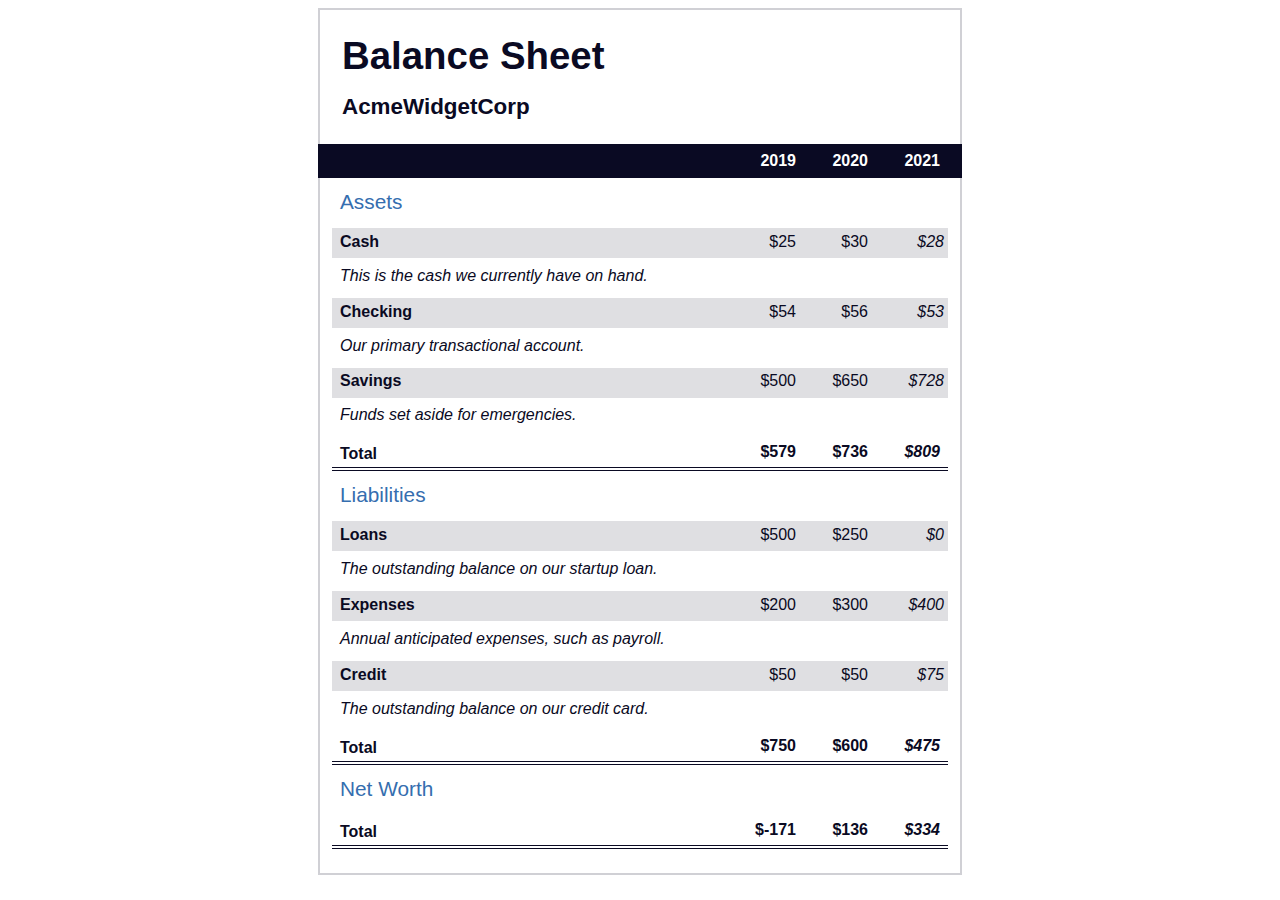
<file: balance sheet/index.html>
<!DOCTYPE html>
<html lang="en">
  <head>
    <meta charset="UTF-8" />
    <meta name="viewport" content="width=device-width, initial-scale=1.0" />
    <title>Balance Sheet</title>
    <link rel="stylesheet" href="styles.css" />
  </head>
  <body>
    <main>
      <section>
        <h1>
          <span class="flex">
            <span>AcmeWidgetCorp</span>
            <span>Balance Sheet</span>
          </span>
        </h1>
        <div id="years" aria-hidden="true">
          <span class="year">2019</span>
          <span class="year">2020</span>
          <span class="year">2021</span>
        </div>
        <div class="table-wrap">
          <table>
            <caption>
              Assets
            </caption>
            <thead>
              <tr>
                <td></td>
                <th><span class="sr-only year">2019</span></th>
                <th><span class="sr-only year">2020</span></th>
                <th class="current"><span class="sr-only year">2021</span></th>
              </tr>
            </thead>
            <tbody>
              <tr class="data">
                <th>
                  Cash
                  <span class="description"
                    >This is the cash we currently have on hand.</span
                  >
                </th>
                <td>$25</td>
                <td>$30</td>
                <td class="current">$28</td>
              </tr>
              <tr class="data">
                <th>
                  Checking
                  <span class="description"
                    >Our primary transactional account.</span
                  >
                </th>
                <td>$54</td>
                <td>$56</td>
                <td class="current">$53</td>
              </tr>
              <tr class="data">
                <th>
                  Savings
                  <span class="description"
                    >Funds set aside for emergencies.</span
                  >
                </th>
                <td>$500</td>
                <td>$650</td>
                <td class="current">$728</td>
              </tr>
              <tr class="total">
                <th>Total <span class="sr-only">Assets</span></th>
                <td>$579</td>
                <td>$736</td>
                <td class="current">$809</td>
              </tr>
            </tbody>
          </table>
          <table>
            <caption>
              Liabilities
            </caption>
            <thead>
              <tr>
                <td></td>
                <th><span class="sr-only">2019</span></th>
                <th><span class="sr-only">2020</span></th>
                <th><span class="sr-only">2021</span></th>
              </tr>
            </thead>
            <tbody>
              <tr class="data">
                <th>
                  Loans
                  <span class="description"
                    >The outstanding balance on our startup loan.</span
                  >
                </th>
                <td>$500</td>
                <td>$250</td>
                <td class="current">$0</td>
              </tr>
              <tr class="data">
                <th>
                  Expenses
                  <span class="description"
                    >Annual anticipated expenses, such as payroll.</span
                  >
                </th>
                <td>$200</td>
                <td>$300</td>
                <td class="current">$400</td>
              </tr>
              <tr class="data">
                <th>
                  Credit
                  <span class="description"
                    >The outstanding balance on our credit card.</span
                  >
                </th>
                <td>$50</td>
                <td>$50</td>
                <td class="current">$75</td>
              </tr>
              <tr class="total">
                <th>Total <span class="sr-only">Liabilities</span></th>
                <td>$750</td>
                <td>$600</td>
                <td class="current">$475</td>
              </tr>
            </tbody>
          </table>
          <table>
            <caption>
              Net Worth
            </caption>
            <thead>
              <tr>
                <td></td>
                <th><span class="sr-only">2019</span></th>
                <th><span class="sr-only">2020</span></th>
                <th><span class="sr-only">2021</span></th>
              </tr>
            </thead>
            <tbody>
              <tr class="total">
                <th>Total <span class="sr-only">Net Worth</span></th>
                <td>$-171</td>
                <td>$136</td>
                <td class="current">$334</td>
              </tr>
            </tbody>
          </table>
        </div>
      </section>
    </main>
  </body>
</html>
</file>
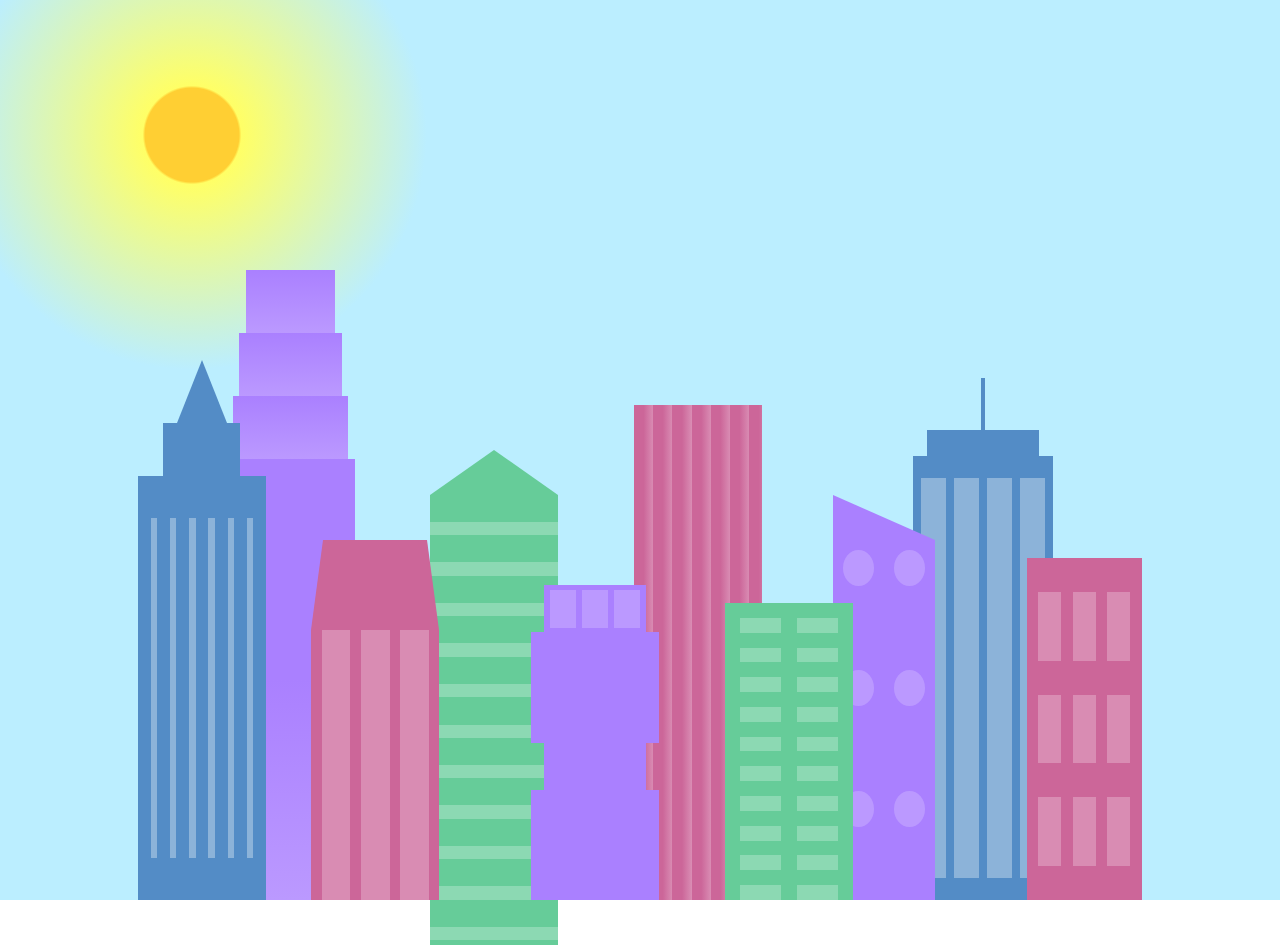
<file: city skyline/index.html>
<!DOCTYPE html>
<html lang="en">
  <head>
    <meta charset="UTF-8" />
    <title>City Skyline</title>
    <link href="styles.css" rel="stylesheet" />
  </head>

  <body>
    <div class="background-buildings sky">
      <div></div>
      <div></div>
      <div class="bb1 building-wrap">
        <div class="bb1a bb1-window"></div>
        <div class="bb1b bb1-window"></div>
        <div class="bb1c bb1-window"></div>
        <div class="bb1d"></div>
      </div>
      <div class="bb2">
        <div class="bb2a"></div>
        <div class="bb2b"></div>
      </div>
      <div class="bb3"></div>
      <div></div>
      <div class="bb4 building-wrap">
        <div class="bb4a"></div>
        <div class="bb4b"></div>
        <div class="bb4c window-wrap">
          <div class="bb4-window"></div>
          <div class="bb4-window"></div>
          <div class="bb4-window"></div>
          <div class="bb4-window"></div>
        </div>
      </div>
      <div></div>
      <div></div>
    </div>

    <div class="foreground-buildings">
      <div></div>
      <div></div>
      <div class="fb1 building-wrap">
        <div class="fb1a"></div>
        <div class="fb1b"></div>
        <div class="fb1c"></div>
      </div>
      <div class="fb2">
        <div class="fb2a"></div>
        <div class="fb2b window-wrap">
          <div class="fb2-window"></div>
          <div class="fb2-window"></div>
          <div class="fb2-window"></div>
        </div>
      </div>
      <div></div>
      <div class="fb3 building-wrap">
        <div class="fb3a window-wrap">
          <div class="fb3-window"></div>
          <div class="fb3-window"></div>
          <div class="fb3-window"></div>
        </div>
        <div class="fb3b"></div>
        <div class="fb3a"></div>
        <div class="fb3b"></div>
      </div>
      <div class="fb4">
        <div class="fb4a"></div>
        <div class="fb4b">
          <div class="fb4-window"></div>
          <div class="fb4-window"></div>
          <div class="fb4-window"></div>
          <div class="fb4-window"></div>
          <div class="fb4-window"></div>
          <div class="fb4-window"></div>
        </div>
      </div>
      <div class="fb5"></div>
      <div class="fb6"></div>
      <div></div>
      <div></div>
    </div>
  </body>
</html>
</file>
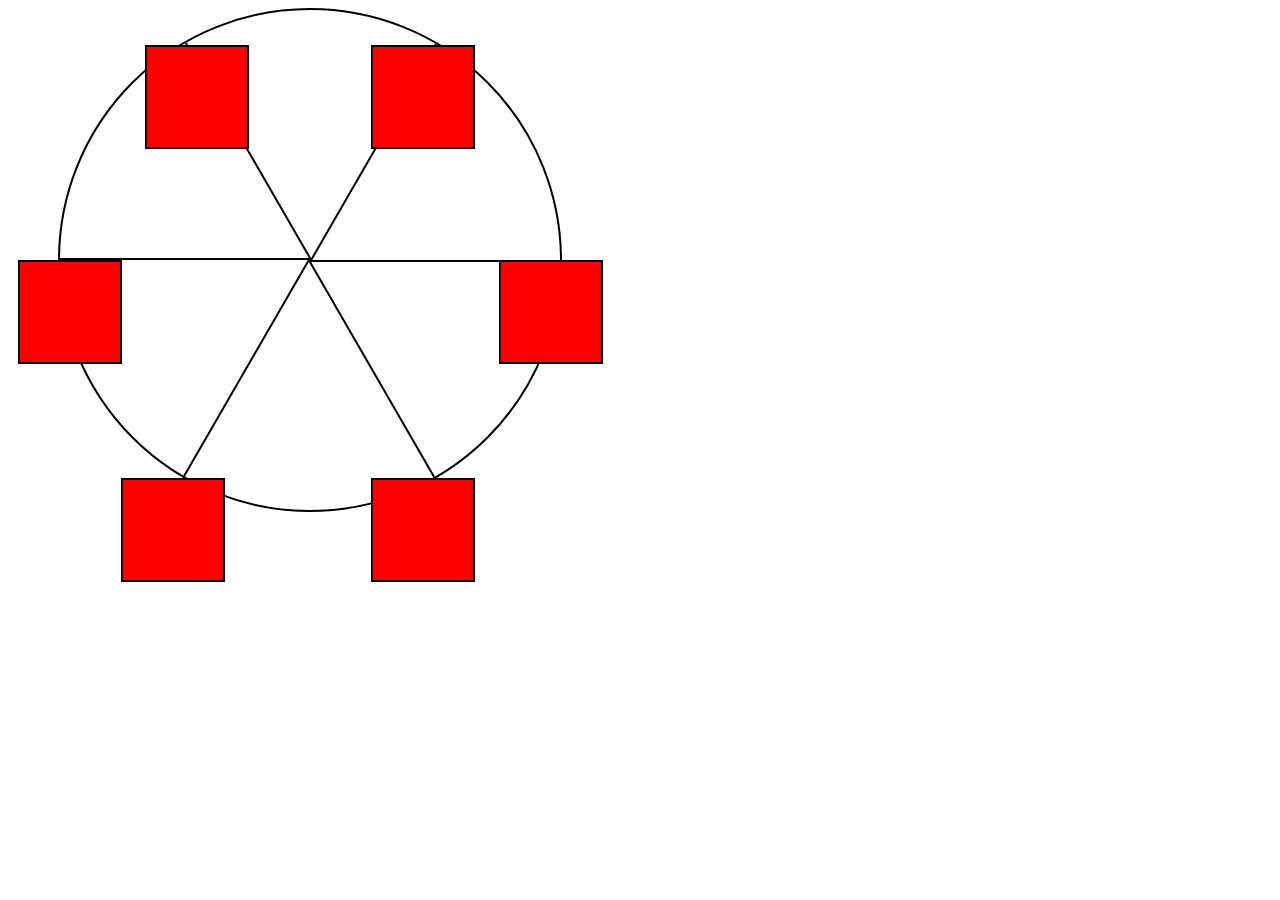
<file: ferris wheel/index.html>
<!DOCTYPE html>
<html lang="en">
  <head>
    <meta charset="UTF-8" />
    <title>Ferris Wheel</title>
    <link rel="stylesheet" href="styles.css" />
  </head>
  <body>
    <div class="wheel">
      <span class="line"></span>
      <span class="line"></span>
      <span class="line"></span>
      <span class="line"></span>
      <span class="line"></span>
      <span class="line"></span>

      <div class="cabin"></div>
      <div class="cabin"></div>
      <div class="cabin"></div>
      <div class="cabin"></div>
      <div class="cabin"></div>
      <div class="cabin"></div>
    </div>
  </body>
</html>
</file>
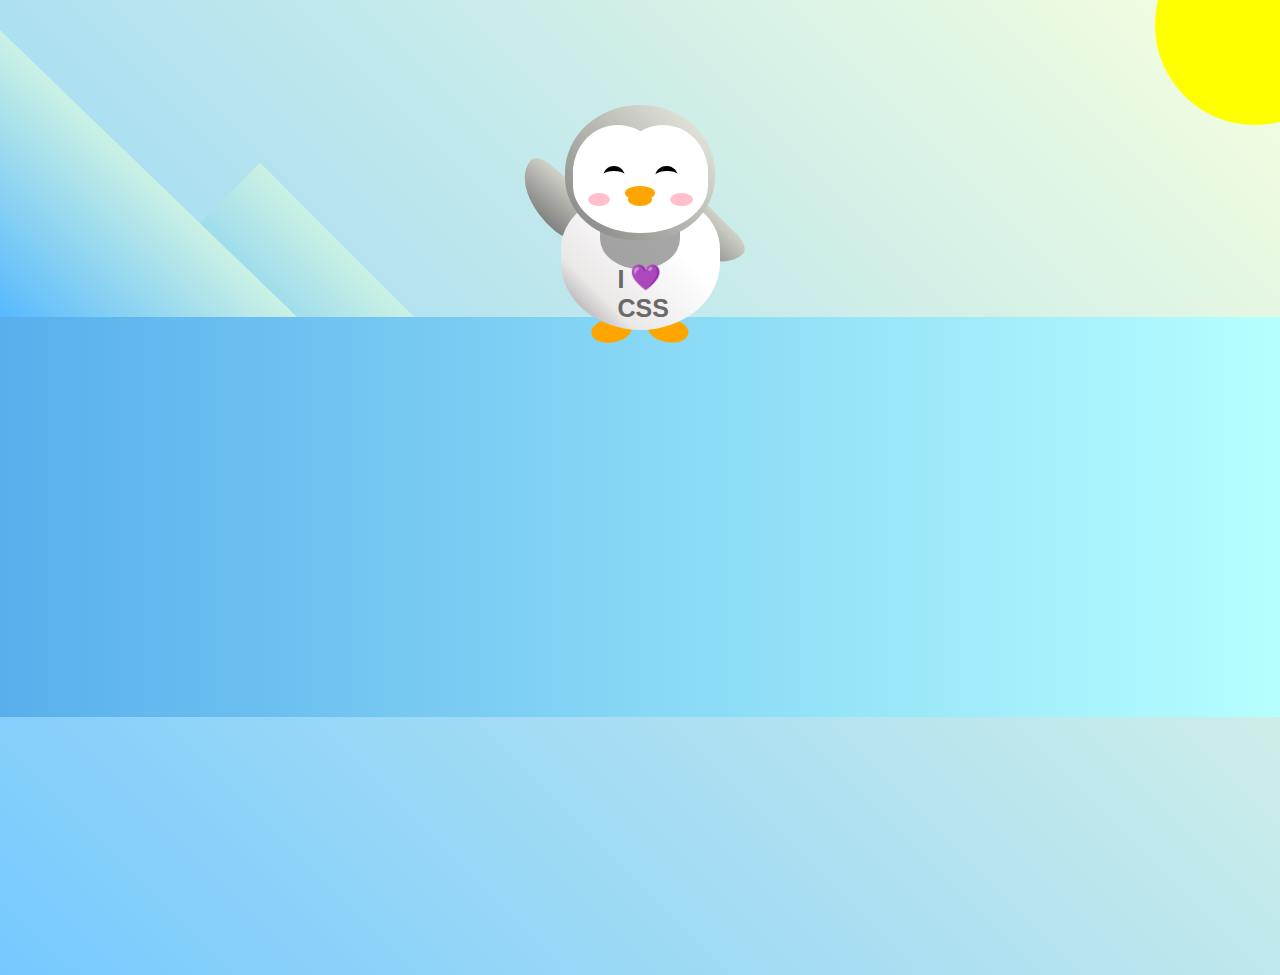
<file: penguin/index.html>
<!DOCTYPE html>
<html lang="en">
  <head>
    <meta charset="UTF-8" />
    <link rel="stylesheet" href="styles.css" />
    <title>Penguin</title>
    <meta name="viewport" content="width=device-width, initial-scale=1.0" />
  </head>

  <body>
    <div class="left-mountain"></div>
    <div class="back-mountain"></div>
    <div class="sun"></div>
    <div class="penguin">
      <div class="penguin-head">
        <div class="face left"></div>
        <div class="face right"></div>
        <div class="chin"></div>
        <div class="eye left">
          <div class="eye-lid"></div>
        </div>
        <div class="eye right">
          <div class="eye-lid"></div>
        </div>
        <div class="blush left"></div>
        <div class="blush right"></div>
        <div class="beak top"></div>
        <div class="beak bottom"></div>
      </div>
      <div class="shirt">
        <div>💜</div>
        <p>I CSS</p>
      </div>
      <div class="penguin-body">
        <div class="arm left"></div>
        <div class="arm right"></div>
        <div class="foot left"></div>
        <div class="foot right"></div>
      </div>
    </div>

    <div class="ground"></div>
  </body>
</html>
</file>
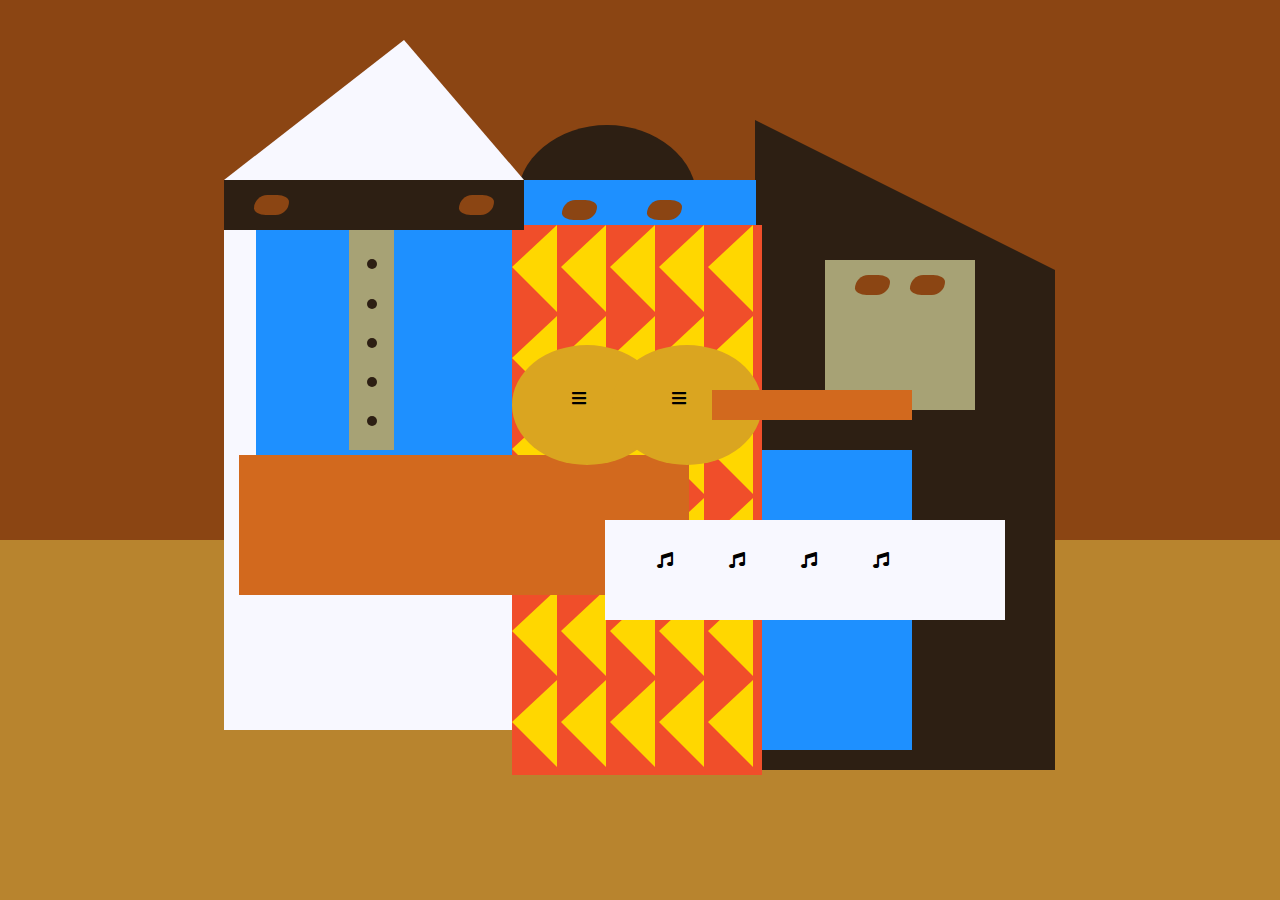
<file: picasso painting/index.html>
<!DOCTYPE html>
<html lang="en">
  <head>
    <meta charset="utf-8" />
    <title>Picasso Painting</title>
    <link rel="stylesheet" href="styles.css" />
    <link
      rel="stylesheet"
      href="https://use.fontawesome.com/releases/v5.8.2/css/all.css"
    />
  </head>
  <body>
    <div id="back-wall"></div>
    <div class="characters">
      <div id="offwhite-character">
        <div id="white-hat"></div>
        <div id="black-mask">
          <div class="eyes left"></div>
          <div class="eyes right"></div>
        </div>
        <div id="gray-instrument">
          <div class="black-dot"></div>
          <div class="black-dot"></div>
          <div class="black-dot"></div>
          <div class="black-dot"></div>
          <div class="black-dot"></div>
        </div>
        <div id="tan-table"></div>
      </div>
      <div id="black-character">
        <div id="black-hat"></div>
        <div id="gray-mask">
          <div class="eyes left"></div>
          <div class="eyes right"></div>
        </div>
        <div id="white-paper">
          <i class="fas fa-music"></i>
          <i class="fas fa-music"></i>
          <i class="fas fa-music"></i>
          <i class="fas fa-music"></i>
        </div>
      </div>
      <div class="blue" id="blue-left"></div>
      <div class="blue" id="blue-right"></div>
      <div id="orange-character">
        <div id="black-round-hat"></div>
        <div id="eyes-div">
          <div class="eyes left"></div>
          <div class="eyes right"></div>
        </div>
        <div id="triangles">
          <div class="triangle"></div>
          <div class="triangle"></div>
          <div class="triangle"></div>
          <div class="triangle"></div>
          <div class="triangle"></div>
          <div class="triangle"></div>
          <div class="triangle"></div>
          <div class="triangle"></div>
          <div class="triangle"></div>
          <div class="triangle"></div>
          <div class="triangle"></div>
          <div class="triangle"></div>
          <div class="triangle"></div>
          <div class="triangle"></div>
          <div class="triangle"></div>
          <div class="triangle"></div>
          <div class="triangle"></div>
          <div class="triangle"></div>
          <div class="triangle"></div>
          <div class="triangle"></div>
          <div class="triangle"></div>
          <div class="triangle"></div>
          <div class="triangle"></div>
          <div class="triangle"></div>
          <div class="triangle"></div>
          <div class="triangle"></div>
          <div class="triangle"></div>
          <div class="triangle"></div>
          <div class="triangle"></div>
          <div class="triangle"></div>
        </div>
        <div id="guitar">
          <div class="guitar" id="guitar-left">
            <i class="fas fa-bars"></i>
          </div>
          <div class="guitar" id="guitar-right">
            <i class="fas fa-bars"></i>
          </div>
          <div id="guitar-neck"></div>
        </div>
      </div>
    </div>
  </body>
</html>
</file>
<file: balance sheet/styles.css>
span[class~="sr-only"] {
  border: 0 !important;
  clip: rect(1px, 1px, 1px, 1px) !important;
  clip-path: inset(50%) !important;
  -webkit-clip-path: inset(50%) !important;
  height: 1px !important;
  width: 1px !important;
  position: absolute !important;
  overflow: hidden !important;
  white-space: nowrap !important;
  padding: 0 !important;
  margin: -1px !important;
}

html {
  box-sizing: border-box;
}

body {
  font-family: sans-serif;
  color: #0a0a23;
}

h1 {
  max-width: 37.25rem;
  margin: 0 auto;
  padding: 1.5rem 1.25rem;
}

h1 .flex {
  display: flex;
  flex-direction: column-reverse;
  gap: 1rem;
}

h1 .flex span:first-of-type {
  font-size: 0.7em;
}

h1 .flex span:last-of-type {
  font-size: 1.2em;
}

section {
  max-width: 40rem;
  margin: 0 auto;
  border: 2px solid #d0d0d5;
}

#years {
  display: flex;
  justify-content: flex-end;
  position: sticky;
  top: 0;
  background: #0a0a23;
  color: #fff;
  z-index: 999;
  padding: 0.5rem calc(1.25rem + 2px) 0.5rem 0;
  margin: 0 -2px;
}

#years span[class] {
  font-weight: bold;
  width: 4.5rem;
  text-align: right;
}

.table-wrap {
  padding: 0 0.75rem 1.5rem 0.75rem;
}

table {
  border-collapse: collapse;
  border: 0;
  width: 100%;
  position: relative;
  margin-top: 3rem;
}

table caption {
  color: #356eaf;
  font-size: 1.3em;
  font-weight: normal;
  position: absolute;
  top: -2.25rem;
  left: 0.5rem;
}

tbody td {
  width: 100vw;
  min-width: 4rem;
  max-width: 4rem;
}

tbody th {
  width: calc(100% - 12rem);
}

tr[class="total"] {
  border-bottom: 4px double #0a0a23;
  font-weight: bold;
}

tr[class="total"] th {
  text-align: left;
  padding: 0.5rem 0 0.25rem 0.5rem;
}

tr.total td {
  text-align: right;
  padding: 0 0.25rem;
}

tr.total td:nth-of-type(3) {
  padding-right: 0.5rem;
}

tr.total:hover {
  background-color: #99c9ff;
}

td.current {
  font-style: italic;
}

tr.data {
  background-image: linear-gradient(
    to bottom,
    #dfdfe2 1.845rem,
    white 1.845rem
  );
}

tr.data th {
  text-align: left;
  padding-top: 0.3rem;
  padding-left: 0.5rem;
}

tr.data th .description {
  display: block;
  font-weight: normal;
  font-style: italic;
  padding: 1rem 0 0.75rem;
  margin-right: -13.5rem;
}

tr.data td {
  vertical-align: top;
  padding: 0.3rem 0.25rem 0;
  text-align: right;
}
</file>
<file: city skyline/styles.css>
:root {
  --building-color1: #aa80ff;
  --building-color2: #66cc99;
  --building-color3: #cc6699;
  --building-color4: #538cc6;
  --window-color1: #bb99ff;
  --window-color2: #8cd9b3;
  --window-color3: #d98cb3;
  --window-color4: #8cb3d9;
}

* {
  box-sizing: border-box;
}

body {
  height: 100vh;
  margin: 0;
  overflow: hidden;
}

.background-buildings,
.foreground-buildings {
  width: 100%;
  height: 100%;
  display: flex;
  align-items: flex-end;
  justify-content: space-evenly;
  position: absolute;
  top: 0;
}

.building-wrap {
  display: flex;
  flex-direction: column;
  align-items: center;
}

.window-wrap {
  display: flex;
  align-items: center;
  justify-content: space-evenly;
}

.sky {
  background: radial-gradient(
    closest-corner circle at 15% 15%,
    #ffcf33,
    #ffcf33 20%,
    #ffff66 21%,
    #bbeeff 100%
  );
}

/* BACKGROUND BUILDINGS - "bb" stands for "background building" */
.bb1 {
  width: 10%;
  height: 70%;
}

.bb1a {
  width: 70%;
}

.bb1b {
  width: 80%;
}

.bb1c {
  width: 90%;
}

.bb1d {
  width: 100%;
  height: 70%;
  background: linear-gradient(var(--building-color1) 50%, var(--window-color1));
}

.bb1-window {
  height: 10%;
  background: linear-gradient(var(--building-color1), var(--window-color1));
}

.bb2 {
  width: 10%;
  height: 50%;
}

.bb2a {
  border-bottom: 5vh solid var(--building-color2);
  border-left: 5vw solid transparent;
  border-right: 5vw solid transparent;
}

.bb2b {
  width: 100%;
  height: 100%;
  background: repeating-linear-gradient(
    var(--building-color2),
    var(--building-color2) 6%,
    var(--window-color2) 6%,
    var(--window-color2) 9%
  );
}

.bb3 {
  width: 10%;
  height: 55%;
  background: repeating-linear-gradient(
    90deg,
    var(--building-color3),
    var(--building-color3),
    var(--window-color3) 15%
  );
}

.bb4 {
  width: 11%;
  height: 58%;
}

.bb4a {
  width: 3%;
  height: 10%;
  background-color: var(--building-color4);
}

.bb4b {
  width: 80%;
  height: 5%;
  background-color: var(--building-color4);
}

.bb4c {
  width: 100%;
  height: 85%;
  background-color: var(--building-color4);
}

.bb4-window {
  width: 18%;
  height: 90%;
  background-color: var(--window-color4);
}

/* FOREGROUND BUILDINGS - "fb" stands for "foreground building" */
.fb1 {
  width: 10%;
  height: 60%;
}

.fb1a {
  border-bottom: 7vh solid var(--building-color4);
  border-left: 2vw solid transparent;
  border-right: 2vw solid transparent;
}

.fb1b {
  width: 60%;
  height: 10%;
  background-color: var(--building-color4);
}

.fb1c {
  width: 100%;
  height: 80%;
  background: repeating-linear-gradient(
      90deg,
      var(--building-color4),
      var(--building-color4) 10%,
      transparent 10%,
      transparent 15%
    ),
    repeating-linear-gradient(
      var(--building-color4),
      var(--building-color4) 10%,
      var(--window-color4) 10%,
      var(--window-color4) 90%
    );
}

.fb2 {
  width: 10%;
  height: 40%;
}

.fb2a {
  width: 100%;
  border-bottom: 10vh solid var(--building-color3);
  border-left: 1vw solid transparent;
  border-right: 1vw solid transparent;
}

.fb2b {
  width: 100%;
  height: 75%;
  background-color: var(--building-color3);
}

.fb2-window {
  width: 22%;
  height: 100%;
  background-color: var(--window-color3);
}

.fb3 {
  width: 10%;
  height: 35%;
}

.fb3a {
  width: 80%;
  height: 15%;
  background-color: var(--building-color1);
}

.fb3b {
  width: 100%;
  height: 35%;
  background-color: var(--building-color1);
}

.fb3-window {
  width: 25%;
  height: 80%;
  background-color: var(--window-color1);
}

.fb4 {
  width: 8%;
  height: 45%;
  position: relative;
  left: 10%;
}

.fb4a {
  border-top: 5vh solid transparent;
  border-left: 8vw solid var(--building-color1);
}

.fb4b {
  width: 100%;
  height: 89%;
  background-color: var(--building-color1);
  display: flex;
  flex-wrap: wrap;
}

.fb4-window {
  width: 30%;
  height: 10%;
  border-radius: 50%;
  background-color: var(--window-color1);
  margin: 10%;
}

.fb5 {
  width: 10%;
  height: 33%;
  position: relative;
  right: 10%;
  background: repeating-linear-gradient(
      var(--building-color2),
      var(--building-color2) 5%,
      transparent 5%,
      transparent 10%
    ),
    repeating-linear-gradient(
      90deg,
      var(--building-color2),
      var(--building-color2) 12%,
      var(--window-color2) 12%,
      var(--window-color2) 44%
    );
}

.fb6 {
  width: 9%;
  height: 38%;
  background: repeating-linear-gradient(
      90deg,
      var(--building-color3),
      var(--building-color3) 10%,
      transparent 10%,
      transparent 30%
    ),
    repeating-linear-gradient(
      var(--building-color3),
      var(--building-color3) 10%,
      var(--window-color3) 10%,
      var(--window-color3) 30%
    );
}

@media (max-width: 1000px) {
  :root {
    --building-color1: #000;
    --building-color2: #000;
    --building-color3: #000;
    --building-color4: #000;
  }
  .sky {
    background: radial-gradient(
      closest-corner circle at 15% 15%,
      #ccc,
      #ccc 20%,
      #445 21%,
      #223 100%
    );
  }
}
</file>
<file: ferris wheel/styles.css>
.wheel {
  border: 2px solid black;
  border-radius: 50%;
  margin-left: 50px;
  position: absolute;
  height: 55vw;
  width: 55vw;
  max-width: 500px;
  max-height: 500px;
  animation-name: wheel;
  animation-duration: 10s;
  animation-iteration-count: infinite;
  animation-timing-function: linear;
}

.line {
  background-color: black;
  width: 50%;
  height: 2px;
  position: absolute;
  top: 50%;
  left: 50%;
  transform-origin: 0% 0%;
}

.line:nth-of-type(2) {
  transform: rotate(60deg);
}
.line:nth-of-type(3) {
  transform: rotate(120deg);
}
.line:nth-of-type(4) {
  transform: rotate(180deg);
}
.line:nth-of-type(5) {
  transform: rotate(240deg);
}
.line:nth-of-type(6) {
  transform: rotate(300deg);
}

.cabin {
  background-color: red;
  width: 20%;
  height: 20%;
  position: absolute;
  border: 2px solid;
  transform-origin: 50% 0%;
  animation: cabins 10s ease-in-out infinite;
}

.cabin:nth-of-type(1) {
  right: -8.5%;
  top: 50%;
}
.cabin:nth-of-type(2) {
  right: 17%;
  top: 93.5%;
}
.cabin:nth-of-type(3) {
  right: 67%;
  top: 93.5%;
}
.cabin:nth-of-type(4) {
  left: -8.5%;
  top: 50%;
}
.cabin:nth-of-type(5) {
  left: 17%;
  top: 7%;
}
.cabin:nth-of-type(6) {
  right: 17%;
  top: 7%;
}

@keyframes wheel {
  0% {
    transform: rotate(0deg);
  }
  100% {
    transform: rotate(360deg);
  }
}

@keyframes cabins {
  0% {
    transform: rotate(0deg);
  }
  25% {
    background-color: yellow;
  }
  50% {
    background-color: purple;
  }
  100% {
    transform: rotate(-360deg);
  }
}
</file>
<file: penguin/styles.css>
:root {
  --penguin-face: white;
  --penguin-picorna: orange;
  --penguin-skin: gray;
}

body {
  background: linear-gradient(45deg, rgb(118, 201, 255), rgb(247, 255, 222));
  margin: 0;
  padding: 0;
  width: 100%;
  height: 100vh;
  overflow: clip;
}

.left-mountain {
  width: 300px;
  height: 300px;
  background: linear-gradient(rgb(203, 241, 228), rgb(80, 183, 255));
  position: absolute;
  transform: skew(0deg, 44deg);
  z-index: 2;
  margin-top: 100px;
}

.back-mountain {
  width: 300px;
  height: 300px;
  background: linear-gradient(rgb(203, 241, 228), rgb(47, 170, 255));
  position: absolute;
  z-index: 1;
  transform: rotate(45deg);
  left: 110px;
  top: 225px;
}

.sun {
  width: 200px;
  height: 200px;
  background-color: yellow;
  position: absolute;
  border-radius: 50%;
  top: -75px;
  right: -75px;
}

.penguin {
  width: 300px;
  height: 300px;
  margin: auto;
  margin-top: 75px;
  z-index: 4;
  position: relative;
  transition: transform 1s ease-in-out 0ms;
}

.penguin * {
  position: absolute;
}

.penguin:active {
  transform: scale(1.5);
  cursor: not-allowed;
}

.penguin-head {
  width: 50%;
  height: 45%;
  background: linear-gradient(45deg, var(--penguin-skin), rgb(239, 240, 228));
  border-radius: 70% 70% 65% 65%;
  top: 10%;
  left: 25%;
  z-index: 1;
}

.face {
  width: 60%;
  height: 70%;
  background-color: var(--penguin-face);
  border-radius: 70% 70% 60% 60%;
  top: 15%;
}

.face.left {
  left: 5%;
}

.face.right {
  right: 5%;
}

.chin {
  width: 90%;
  height: 70%;
  background-color: var(--penguin-face);
  top: 25%;
  left: 5%;
  border-radius: 70% 70% 100% 100%;
}

.eye {
  width: 15%;
  height: 17%;
  background-color: black;
  top: 45%;
  border-radius: 50%;
}

.eye.left {
  left: 25%;
}

.eye.right {
  right: 25%;
}

.eye-lid {
  width: 150%;
  height: 100%;
  background-color: var(--penguin-face);
  top: 25%;
  left: -23%;
  border-radius: 50%;
}

.blush {
  width: 15%;
  height: 10%;
  background-color: pink;
  top: 65%;
  border-radius: 50%;
}

.blush.left {
  left: 15%;
}

.blush.right {
  right: 15%;
}

.beak {
  height: 10%;
  background-color: var(--penguin-picorna);
  border-radius: 50%;
}

.beak.top {
  width: 20%;
  top: 60%;
  left: 40%;
}

.beak.bottom {
  width: 16%;
  top: 65%;
  left: 42%;
}

.shirt {
  font: bold 25px Helvetica, sans-serif;
  top: 165px;
  left: 127.5px;
  z-index: 1;
  color: #6a6969;
}

.shirt div {
  font-weight: initial;
  top: 22.5px;
  left: 12px;
}

.penguin-body {
  width: 53%;
  height: 45%;
  background: linear-gradient(
    45deg,
    rgb(134, 133, 133) 0%,
    rgb(234, 231, 231) 25%,
    white 67%
  );
  border-radius: 80% 80% 100% 100%;
  top: 40%;
  left: 23.5%;
}

.penguin-body::before {
  content: "";
  position: absolute;
  width: 50%;
  height: 45%;
  background-color: var(--penguin-skin);
  top: 10%;
  left: 25%;
  border-radius: 0% 0% 100% 100%;
  opacity: 70%;
}

.arm {
  width: 30%;
  height: 60%;
  background: linear-gradient(90deg, var(--penguin-skin), rgb(209, 210, 199));
  border-radius: 30% 30% 30% 120%;
  z-index: -1;
}

.arm.left {
  top: 35%;
  left: 5%;
  transform-origin: top left;
  transform: rotate(130deg) scaleX(-1);
  animation: 3s linear infinite wave;
}

.arm.right {
  top: 0%;
  right: -5%;
  transform: rotate(-45deg);
}

@keyframes wave {
  10% {
    transform: rotate(110deg) scaleX(-1);
  }
  20% {
    transform: rotate(130deg) scaleX(-1);
  }
  30% {
    transform: rotate(110deg) scaleX(-1);
  }
  40% {
    transform: rotate(130deg) scaleX(-1);
  }
}

.foot {
  width: 15%;
  height: 30%;
  background-color: var(--penguin-picorna);
  top: 85%;
  border-radius: 50%;
  z-index: -1;
}

.foot.left {
  left: 25%;
  transform: rotate(80deg);
}

.foot.right {
  right: 25%;
  transform: rotate(-80deg);
}

.ground {
  width: 100vw;
  height: 400px;
  background: linear-gradient(90deg, rgb(88, 175, 236), rgb(182, 255, 255));
  z-index: 3;
  position: absolute;
  margin-top: -58px;
}
</file>
<file: picasso painting/styles.css>
body {
  background-color: rgb(184, 132, 46);
}

#back-wall {
  background-color: #8b4513;
  width: 100%;
  height: 60%;
  position: absolute;
  top: 0;
  left: 0;
  z-index: -1;
}

#offwhite-character {
  width: 300px;
  height: 550px;
  background-color: GhostWhite;
  position: absolute;
  top: 20%;
  left: 17.5%;
}

#white-hat {
  width: 0;
  height: 0;
  border-style: solid;
  border-width: 0 120px 140px 180px;
  border-top-color: transparent;
  border-right-color: transparent;
  border-bottom-color: GhostWhite;
  border-left-color: transparent;
  position: absolute;
  top: -140px;
  left: 0;
}

#black-mask {
  width: 100%;
  height: 50px;
  background-color: rgb(45, 31, 19);
  position: absolute;
  top: 0;
  left: 0;
  z-index: 1;
}

#gray-instrument {
  width: 15%;
  height: 40%;
  background-color: rgb(167, 162, 117);
  position: absolute;
  top: 50px;
  left: 125px;
  z-index: 1;
}

.black-dot {
  width: 10px;
  height: 10px;
  background-color: rgb(45, 31, 19);
  border-radius: 50%;
  display: block;
  margin: auto;
  margin-top: 65%;
}

#tan-table {
  width: 450px;
  height: 140px;
  background-color: #d2691e;
  position: absolute;
  top: 275px;
  left: 15px;
  z-index: 1;
}

#black-character {
  width: 300px;
  height: 500px;
  background-color: rgb(45, 31, 19);
  position: absolute;
  top: 30%;
  left: 59%;
}

#black-hat {
  width: 0;
  height: 0;
  border-style: solid;
  border-width: 150px 0 0 300px;
  border-top-color: transparent;
  border-right-color: transparent;
  border-bottom-color: transparent;
  border-left-color: rgb(45, 31, 19);
  position: absolute;
  top: -150px;
  left: 0;
}

#gray-mask {
  width: 150px;
  height: 150px;
  background-color: rgb(167, 162, 117);
  position: absolute;
  top: -10px;
  left: 70px;
}

#white-paper {
  width: 400px;
  height: 100px;
  background-color: GhostWhite;
  position: absolute;
  top: 250px;
  left: -150px;
  z-index: 1;
}

.fa-music {
  display: inline-block;
  margin-top: 8%;
  margin-left: 13%;
}

.blue {
  background-color: #1e90ff;
}

#blue-left {
  width: 500px;
  height: 300px;
  position: absolute;
  top: 20%;
  left: 20%;
}

#blue-right {
  width: 400px;
  height: 300px;
  position: absolute;
  top: 50%;
  left: 40%;
}

#orange-character {
  width: 250px;
  height: 550px;
  background-color: rgb(240, 78, 42);
  position: absolute;
  top: 25%;
  left: 40%;
}

#black-round-hat {
  width: 180px;
  height: 150px;
  background-color: rgb(45, 31, 19);
  border-radius: 50%;
  position: absolute;
  top: -100px;
  left: 5px;
  z-index: -1;
}

#eyes-div {
  width: 180px;
  height: 50px;
  position: absolute;
  top: -40px;
  left: 20px;
  z-index: 3;
}

#triangles {
  width: 250px;
  height: 550px;
}

.triangle {
  width: 0;
  height: 0;
  border-style: solid;
  border-width: 42px 45px 45px 0;
  border-top-color: transparent;
  border-right-color: Gold; /* yellow */
  border-bottom-color: transparent;
  border-left-color: transparent;
  display: inline-block;
}

#guitar {
  width: 100%;
  height: 100px;
  position: absolute;
  top: 120px;
  left: 0px;
  z-index: 3;
}

.guitar {
  width: 150px;
  height: 120px;
  background-color: Goldenrod;
  border-radius: 50%;
}

#guitar-left {
  position: absolute;
  left: 0px;
}

#guitar-right {
  position: absolute;
  left: 100px;
}

.fa-bars {
  display: block;
  margin-top: 30%;
  margin-left: 40%;
}

#guitar-neck {
  width: 200px;
  height: 30px;
  background-color: #d2691e;
  position: absolute;
  top: 45px;
  left: 200px;
  z-index: 3;
}

.eyes {
  width: 35px;
  height: 20px;
  background-color: #8b4513;
  border-radius: 20px 50%;
}

.right {
  position: absolute;
  top: 15px;
  right: 30px;
}

.left {
  position: absolute;
  top: 15px;
  left: 30px;
}
</file>
